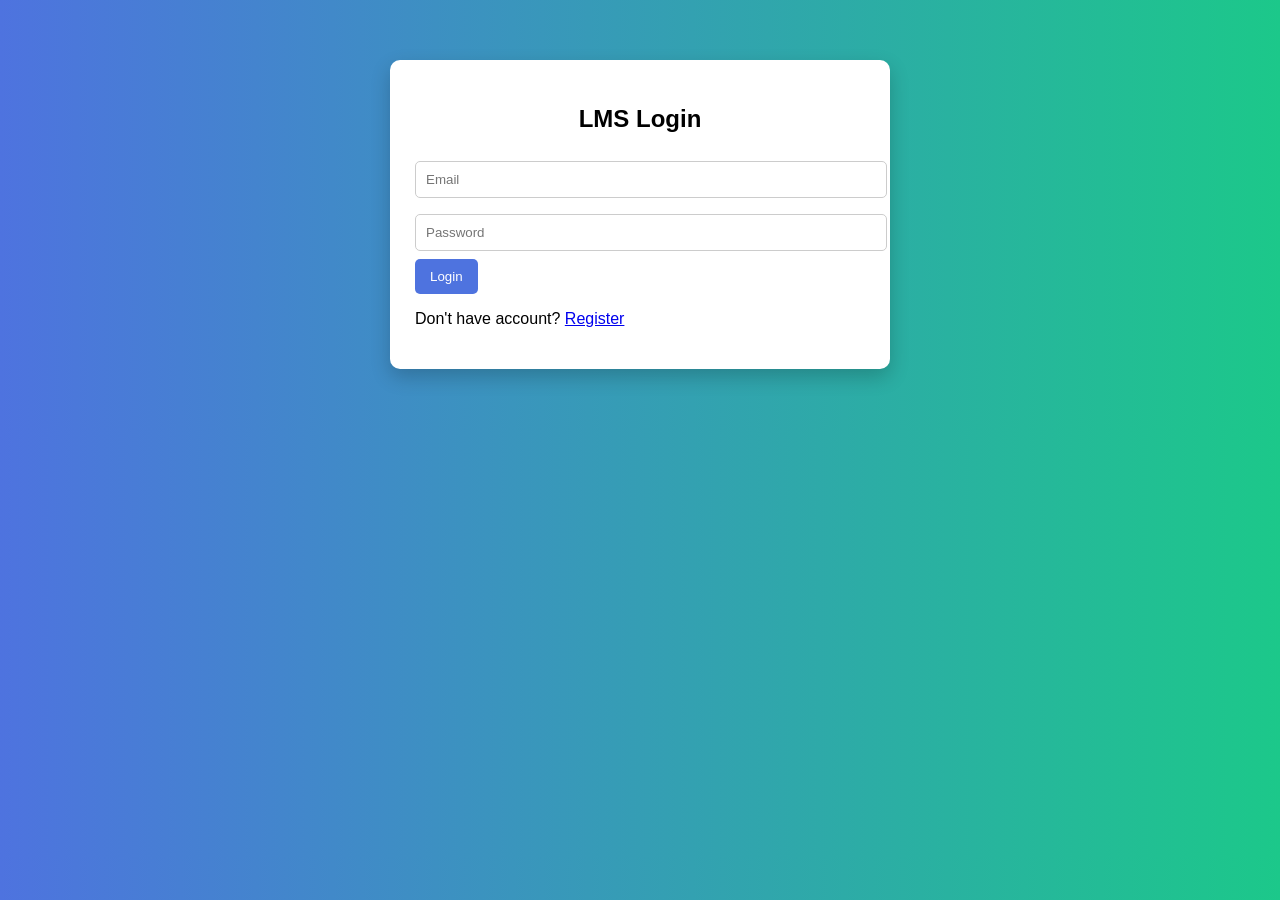
<file: index.html>
<!DOCTYPE html>
<html>
<head>
    <title>LMS Login</title>
    <link rel="stylesheet" href="style.css">
</head>
<body>
    <div class="container">
        <h2>LMS Login</h2>
        <input type="email" id="loginEmail" placeholder="Email">
        <input type="password" id="loginPassword" placeholder="Password">
        <button onclick="login()">Login</button>
        <p>Don't have account? <a href="register.html">Register</a></p>
    </div>
    <script src="script.js"></script>
</body>
</html>
</file>
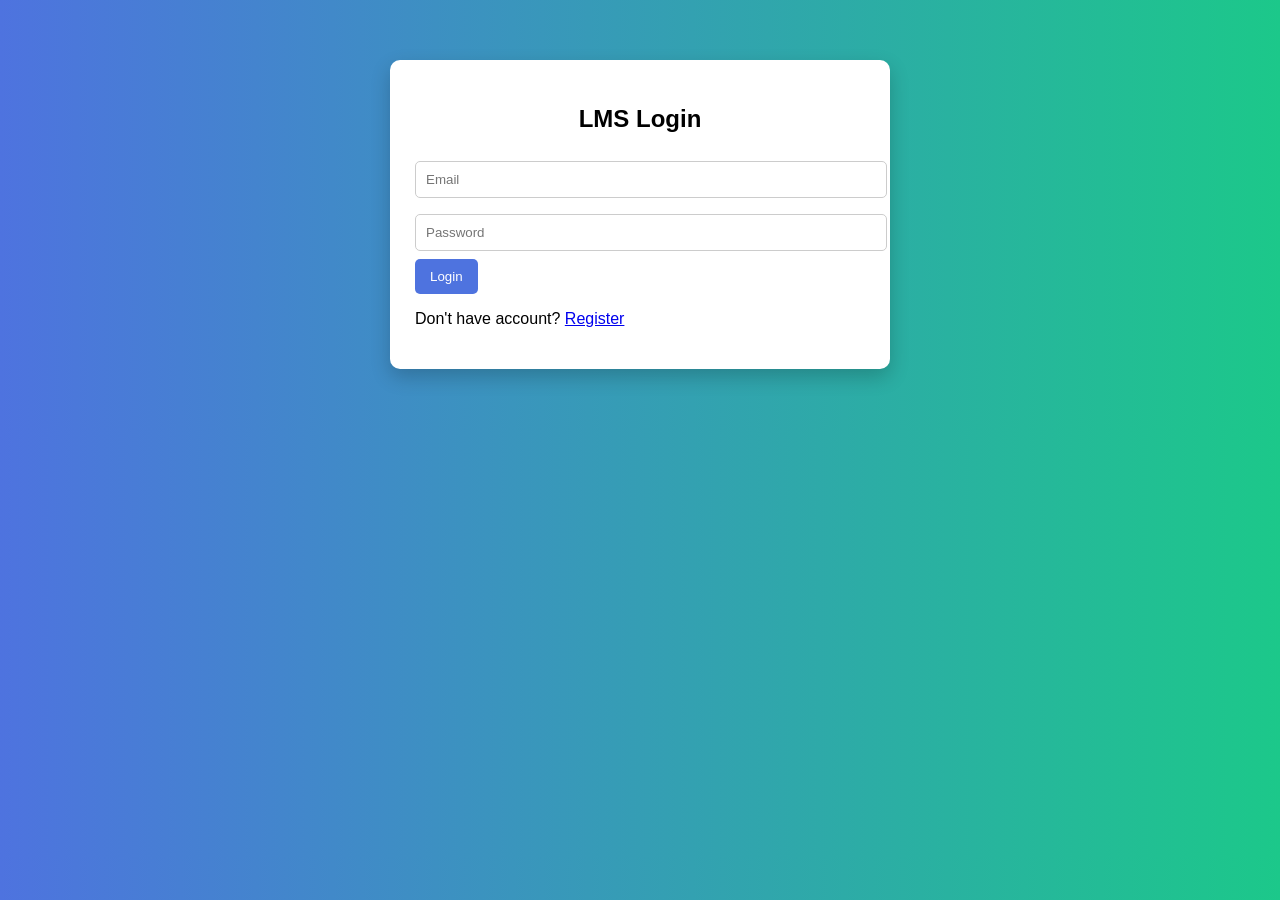
<file: dashboard.html>
<!DOCTYPE html>
<html>
<head>
    <title>Dashboard</title>
    <link rel="stylesheet" href="style.css">
</head>
<body onload="loadDashboard()">

    <div class="container">
        <h2 id="welcome"></h2>
        <button onclick="logout()">Logout</button>

        <div id="instructorPanel" style="display:none;">
            <h3>Create Course</h3>
           <input type="text" id="courseTitle" placeholder="Course Title">
<input type="text" id="courseDesc" placeholder="Course Description">

            <button onclick="addCourse()">Add Course</button>
        </div>

        <h3>Courses</h3>
        <div id="courseList"></div>
        <div id="quizSection" style="display:none; margin-top:15px;">
    <h3>Quiz</h3>
    <p id="quizQuestion"></p>
    <div id="quizOptions"></div>
    <button onclick="submitQuiz()">Submit</button>
</div>
    </div>

    <script src="script.js"></script>
</body>
</html>
</file>
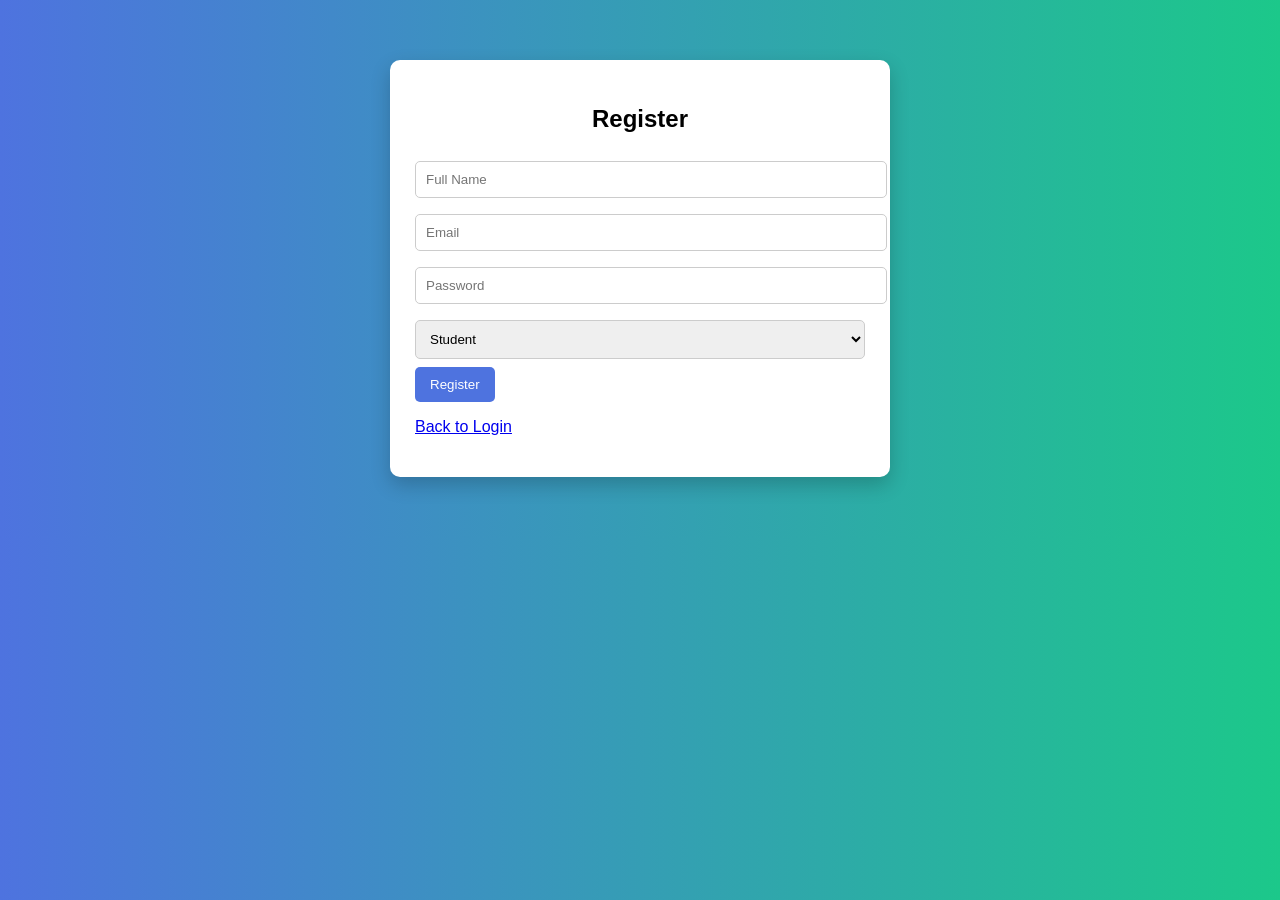
<file: register.html>
<!DOCTYPE html>
<html>
<head>
    <title>LMS Register</title>
    <link rel="stylesheet" href="style.css">
</head>
<body>
    <div class="container">
        <h2>Register</h2>
        <input type="text" id="name" placeholder="Full Name" required>
         <input type="email" id="email" placeholder="Email" required>
        <input type="password" id="password" placeholder="Password" required>

         <select id="role" required>

            <option value="student">Student</option>
            <option value="instructor">Instructor</option>
        </select>

        <button onclick="register()">Register</button>
        <p><a href="index.html">Back to Login</a></p>
    </div>
    <script src="script.js"></script>
</body>
</html>
</file>
<file: style.css>
body {
    font-family: Arial, sans-serif;
    background: linear-gradient(to right, #4e73df, #1cc88a);
    margin: 0;
}

.container {
    width: 450px;
    margin: 60px auto;
    background: white;
    padding: 25px;
    border-radius: 10px;
    box-shadow: 0 8px 20px rgba(0,0,0,0.2);
}

h2, h3 {
    text-align: center;
}

input, select {
    width: 100%;
    padding: 10px;
    margin: 8px 0;
    border-radius: 5px;
    border: 1px solid #ccc;
}

button {
    padding: 10px 15px;
    background: #4e73df;
    color: white;
    border: none;
    border-radius: 5px;
    cursor: pointer;
}

button:hover {
    background: #2e59d9;
}

.course-card {
    border: 1px solid #ddd;
    padding: 15px;
    margin-top: 10px;
    border-radius: 8px;
    background: #f8f9fc;
}

.progress-bar {
    background: #ddd;
    border-radius: 5px;
    overflow: hidden;
    height: 15px;
    margin-top: 5px;
}

.progress-fill {
    background: #1cc88a;
    height: 100%;
    text-align: center;
    color: white;
    font-size: 12px;
}
</file>
